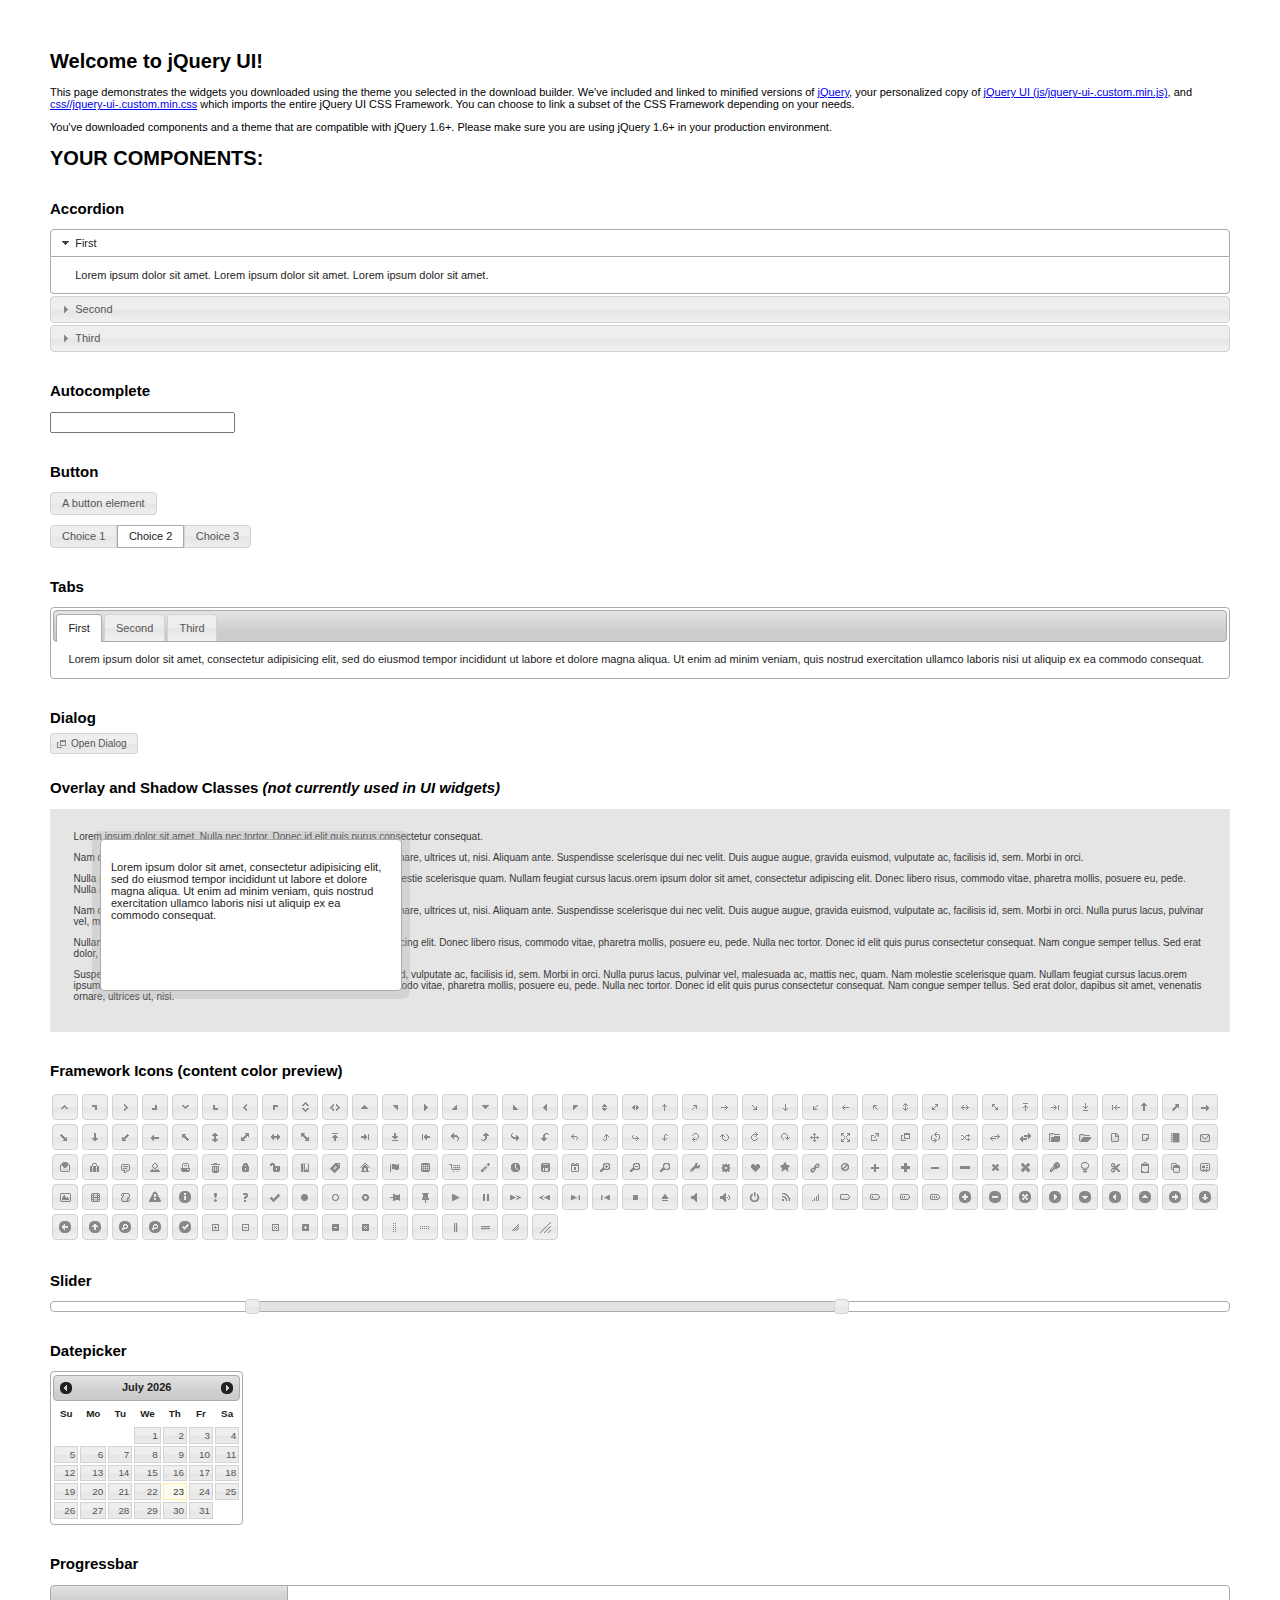
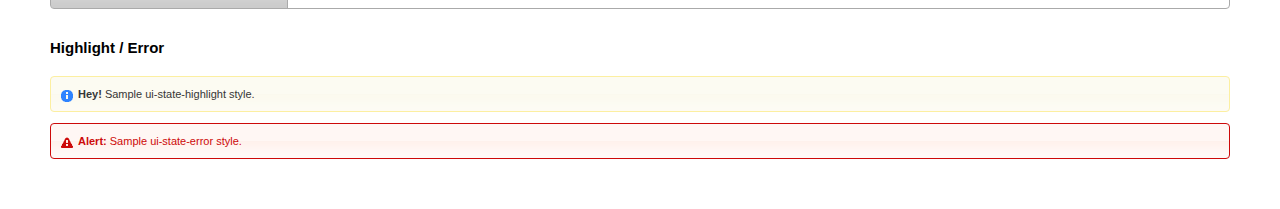
<file: js/index.html>
<!doctype html>
<html lang="us">
<head>
	<meta charset="utf-8">
	<title>jQuery UI Example Page</title>
	<link href="css/smoothness/jquery-ui-1.10.4.custom.css" rel="stylesheet">
	<script src="js/jquery-1.10.2.js"></script>
	<script src="js/jquery-ui-1.10.4.custom.js"></script>
	<script>
	$(function() {
		
		$( "#accordion" ).accordion();
		

		
		var availableTags = [
			"ActionScript",
			"AppleScript",
			"Asp",
			"BASIC",
			"C",
			"C++",
			"Clojure",
			"COBOL",
			"ColdFusion",
			"Erlang",
			"Fortran",
			"Groovy",
			"Haskell",
			"Java",
			"JavaScript",
			"Lisp",
			"Perl",
			"PHP",
			"Python",
			"Ruby",
			"Scala",
			"Scheme"
		];
		$( "#autocomplete" ).autocomplete({
			source: availableTags
		});
		

		
		$( "#button" ).button();
		$( "#radioset" ).buttonset();
		

		
		$( "#tabs" ).tabs();
		

		
		$( "#dialog" ).dialog({
			autoOpen: false,
			width: 400,
			buttons: [
				{
					text: "Ok",
					click: function() {
						$( this ).dialog( "close" );
					}
				},
				{
					text: "Cancel",
					click: function() {
						$( this ).dialog( "close" );
					}
				}
			]
		});

		// Link to open the dialog
		$( "#dialog-link" ).click(function( event ) {
			$( "#dialog" ).dialog( "open" );
			event.preventDefault();
		});
		

		
		$( "#datepicker" ).datepicker({
			inline: true
		});
		

		
		$( "#slider" ).slider({
			range: true,
			values: [ 17, 67 ]
		});
		

		
		$( "#progressbar" ).progressbar({
			value: 20
		});
		

		// Hover states on the static widgets
		$( "#dialog-link, #icons li" ).hover(
			function() {
				$( this ).addClass( "ui-state-hover" );
			},
			function() {
				$( this ).removeClass( "ui-state-hover" );
			}
		);
	});
	</script>
	<style>
	body{
		font: 62.5% "Trebuchet MS", sans-serif;
		margin: 50px;
	}
	.demoHeaders {
		margin-top: 2em;
	}
	#dialog-link {
		padding: .4em 1em .4em 20px;
		text-decoration: none;
		position: relative;
	}
	#dialog-link span.ui-icon {
		margin: 0 5px 0 0;
		position: absolute;
		left: .2em;
		top: 50%;
		margin-top: -8px;
	}
	#icons {
		margin: 0;
		padding: 0;
	}
	#icons li {
		margin: 2px;
		position: relative;
		padding: 4px 0;
		cursor: pointer;
		float: left;
		list-style: none;
	}
	#icons span.ui-icon {
		float: left;
		margin: 0 4px;
	}
	.fakewindowcontain .ui-widget-overlay {
		position: absolute;
	}
	</style>
</head>
<body>

<h1>Welcome to jQuery UI!</h1>

<div class="ui-widget">
	<p>This page demonstrates the widgets you downloaded using the theme you selected in the download builder. We've included and linked to minified versions of <a href="js/jquery-1.10.2.js">jQuery</a>, your personalized copy of <a href="js/jquery-ui-.custom.min.js">jQuery UI (js/jquery-ui-.custom.min.js)</a>, and <a href="css//jquery-ui-.custom.min.css">css//jquery-ui-.custom.min.css</a> which imports the entire jQuery UI CSS Framework. You can choose to link a subset of the CSS Framework depending on your needs. </p>
	<p>You've downloaded components and a theme that are compatible with jQuery 1.6+. Please make sure you are using jQuery 1.6+ in your production environment.</p>
</div>

<h1>YOUR COMPONENTS:</h1>


<!-- Accordion -->
<h2 class="demoHeaders">Accordion</h2>
<div id="accordion">
	<h3>First</h3>
	<div>Lorem ipsum dolor sit amet. Lorem ipsum dolor sit amet. Lorem ipsum dolor sit amet.</div>
	<h3>Second</h3>
	<div>Phasellus mattis tincidunt nibh.</div>
	<h3>Third</h3>
	<div>Nam dui erat, auctor a, dignissim quis.</div>
</div>



<!-- Autocomplete -->
<h2 class="demoHeaders">Autocomplete</h2>
<div>
	<input id="autocomplete" title="type &quot;a&quot;">
</div>



<!-- Button -->
<h2 class="demoHeaders">Button</h2>
<button id="button">A button element</button>
<form style="margin-top: 1em;">
	<div id="radioset">
		<input type="radio" id="radio1" name="radio"><label for="radio1">Choice 1</label>
		<input type="radio" id="radio2" name="radio" checked="checked"><label for="radio2">Choice 2</label>
		<input type="radio" id="radio3" name="radio"><label for="radio3">Choice 3</label>
	</div>
</form>



<!-- Tabs -->
<h2 class="demoHeaders">Tabs</h2>
<div id="tabs">
	<ul>
		<li><a href="#tabs-1">First</a></li>
		<li><a href="#tabs-2">Second</a></li>
		<li><a href="#tabs-3">Third</a></li>
	</ul>
	<div id="tabs-1">Lorem ipsum dolor sit amet, consectetur adipisicing elit, sed do eiusmod tempor incididunt ut labore et dolore magna aliqua. Ut enim ad minim veniam, quis nostrud exercitation ullamco laboris nisi ut aliquip ex ea commodo consequat.</div>
	<div id="tabs-2">Phasellus mattis tincidunt nibh. Cras orci urna, blandit id, pretium vel, aliquet ornare, felis. Maecenas scelerisque sem non nisl. Fusce sed lorem in enim dictum bibendum.</div>
	<div id="tabs-3">Nam dui erat, auctor a, dignissim quis, sollicitudin eu, felis. Pellentesque nisi urna, interdum eget, sagittis et, consequat vestibulum, lacus. Mauris porttitor ullamcorper augue.</div>
</div>



<!-- Dialog NOTE: Dialog is not generated by UI in this demo so it can be visually styled in themeroller-->
<h2 class="demoHeaders">Dialog</h2>
<p><a href="#" id="dialog-link" class="ui-state-default ui-corner-all"><span class="ui-icon ui-icon-newwin"></span>Open Dialog</a></p>

<h2 class="demoHeaders">Overlay and Shadow Classes <em>(not currently used in UI widgets)</em></h2>
<div style="position: relative; width: 96%; height: 200px; padding:1% 2%; overflow:hidden;" class="fakewindowcontain">
	<p>Lorem ipsum dolor sit amet,  Nulla nec tortor. Donec id elit quis purus consectetur consequat. </p><p>Nam congue semper tellus. Sed erat dolor, dapibus sit amet, venenatis ornare, ultrices ut, nisi. Aliquam ante. Suspendisse scelerisque dui nec velit. Duis augue augue, gravida euismod, vulputate ac, facilisis id, sem. Morbi in orci. </p><p>Nulla purus lacus, pulvinar vel, malesuada ac, mattis nec, quam. Nam molestie scelerisque quam. Nullam feugiat cursus lacus.orem ipsum dolor sit amet, consectetur adipiscing elit. Donec libero risus, commodo vitae, pharetra mollis, posuere eu, pede. Nulla nec tortor. Donec id elit quis purus consectetur consequat. </p><p>Nam congue semper tellus. Sed erat dolor, dapibus sit amet, venenatis ornare, ultrices ut, nisi. Aliquam ante. Suspendisse scelerisque dui nec velit. Duis augue augue, gravida euismod, vulputate ac, facilisis id, sem. Morbi in orci. Nulla purus lacus, pulvinar vel, malesuada ac, mattis nec, quam. Nam molestie scelerisque quam. </p><p>Nullam feugiat cursus lacus.orem ipsum dolor sit amet, consectetur adipiscing elit. Donec libero risus, commodo vitae, pharetra mollis, posuere eu, pede. Nulla nec tortor. Donec id elit quis purus consectetur consequat. Nam congue semper tellus. Sed erat dolor, dapibus sit amet, venenatis ornare, ultrices ut, nisi. Aliquam ante. </p><p>Suspendisse scelerisque dui nec velit. Duis augue augue, gravida euismod, vulputate ac, facilisis id, sem. Morbi in orci. Nulla purus lacus, pulvinar vel, malesuada ac, mattis nec, quam. Nam molestie scelerisque quam. Nullam feugiat cursus lacus.orem ipsum dolor sit amet, consectetur adipiscing elit. Donec libero risus, commodo vitae, pharetra mollis, posuere eu, pede. Nulla nec tortor. Donec id elit quis purus consectetur consequat. Nam congue semper tellus. Sed erat dolor, dapibus sit amet, venenatis ornare, ultrices ut, nisi. </p>

	<!-- ui-dialog -->
	<div class="ui-overlay"><div class="ui-widget-overlay"></div><div class="ui-widget-shadow ui-corner-all" style="width: 302px; height: 152px; position: absolute; left: 50px; top: 30px;"></div></div>
	<div style="position: absolute; width: 280px; height: 130px;left: 50px; top: 30px; padding: 10px;" class="ui-widget ui-widget-content ui-corner-all">
		<div class="ui-dialog-content ui-widget-content" style="background: none; border: 0;">
			<p>Lorem ipsum dolor sit amet, consectetur adipisicing elit, sed do eiusmod tempor incididunt ut labore et dolore magna aliqua. Ut enim ad minim veniam, quis nostrud exercitation ullamco laboris nisi ut aliquip ex ea commodo consequat.</p>
		</div>
	</div>

</div>

<!-- ui-dialog -->
<div id="dialog" title="Dialog Title">
	<p>Lorem ipsum dolor sit amet, consectetur adipisicing elit, sed do eiusmod tempor incididunt ut labore et dolore magna aliqua. Ut enim ad minim veniam, quis nostrud exercitation ullamco laboris nisi ut aliquip ex ea commodo consequat.</p>
</div>



<h2 class="demoHeaders">Framework Icons (content color preview)</h2>
<ul id="icons" class="ui-widget ui-helper-clearfix">
	<li class="ui-state-default ui-corner-all" title=".ui-icon-carat-1-n"><span class="ui-icon ui-icon-carat-1-n"></span></li>
	<li class="ui-state-default ui-corner-all" title=".ui-icon-carat-1-ne"><span class="ui-icon ui-icon-carat-1-ne"></span></li>
	<li class="ui-state-default ui-corner-all" title=".ui-icon-carat-1-e"><span class="ui-icon ui-icon-carat-1-e"></span></li>
	<li class="ui-state-default ui-corner-all" title=".ui-icon-carat-1-se"><span class="ui-icon ui-icon-carat-1-se"></span></li>
	<li class="ui-state-default ui-corner-all" title=".ui-icon-carat-1-s"><span class="ui-icon ui-icon-carat-1-s"></span></li>
	<li class="ui-state-default ui-corner-all" title=".ui-icon-carat-1-sw"><span class="ui-icon ui-icon-carat-1-sw"></span></li>
	<li class="ui-state-default ui-corner-all" title=".ui-icon-carat-1-w"><span class="ui-icon ui-icon-carat-1-w"></span></li>
	<li class="ui-state-default ui-corner-all" title=".ui-icon-carat-1-nw"><span class="ui-icon ui-icon-carat-1-nw"></span></li>
	<li class="ui-state-default ui-corner-all" title=".ui-icon-carat-2-n-s"><span class="ui-icon ui-icon-carat-2-n-s"></span></li>
	<li class="ui-state-default ui-corner-all" title=".ui-icon-carat-2-e-w"><span class="ui-icon ui-icon-carat-2-e-w"></span></li>
	<li class="ui-state-default ui-corner-all" title=".ui-icon-triangle-1-n"><span class="ui-icon ui-icon-triangle-1-n"></span></li>
	<li class="ui-state-default ui-corner-all" title=".ui-icon-triangle-1-ne"><span class="ui-icon ui-icon-triangle-1-ne"></span></li>
	<li class="ui-state-default ui-corner-all" title=".ui-icon-triangle-1-e"><span class="ui-icon ui-icon-triangle-1-e"></span></li>
	<li class="ui-state-default ui-corner-all" title=".ui-icon-triangle-1-se"><span class="ui-icon ui-icon-triangle-1-se"></span></li>
	<li class="ui-state-default ui-corner-all" title=".ui-icon-triangle-1-s"><span class="ui-icon ui-icon-triangle-1-s"></span></li>
	<li class="ui-state-default ui-corner-all" title=".ui-icon-triangle-1-sw"><span class="ui-icon ui-icon-triangle-1-sw"></span></li>
	<li class="ui-state-default ui-corner-all" title=".ui-icon-triangle-1-w"><span class="ui-icon ui-icon-triangle-1-w"></span></li>
	<li class="ui-state-default ui-corner-all" title=".ui-icon-triangle-1-nw"><span class="ui-icon ui-icon-triangle-1-nw"></span></li>
	<li class="ui-state-default ui-corner-all" title=".ui-icon-triangle-2-n-s"><span class="ui-icon ui-icon-triangle-2-n-s"></span></li>
	<li class="ui-state-default ui-corner-all" title=".ui-icon-triangle-2-e-w"><span class="ui-icon ui-icon-triangle-2-e-w"></span></li>
	<li class="ui-state-default ui-corner-all" title=".ui-icon-arrow-1-n"><span class="ui-icon ui-icon-arrow-1-n"></span></li>
	<li class="ui-state-default ui-corner-all" title=".ui-icon-arrow-1-ne"><span class="ui-icon ui-icon-arrow-1-ne"></span></li>
	<li class="ui-state-default ui-corner-all" title=".ui-icon-arrow-1-e"><span class="ui-icon ui-icon-arrow-1-e"></span></li>
	<li class="ui-state-default ui-corner-all" title=".ui-icon-arrow-1-se"><span class="ui-icon ui-icon-arrow-1-se"></span></li>
	<li class="ui-state-default ui-corner-all" title=".ui-icon-arrow-1-s"><span class="ui-icon ui-icon-arrow-1-s"></span></li>
	<li class="ui-state-default ui-corner-all" title=".ui-icon-arrow-1-sw"><span class="ui-icon ui-icon-arrow-1-sw"></span></li>
	<li class="ui-state-default ui-corner-all" title=".ui-icon-arrow-1-w"><span class="ui-icon ui-icon-arrow-1-w"></span></li>
	<li class="ui-state-default ui-corner-all" title=".ui-icon-arrow-1-nw"><span class="ui-icon ui-icon-arrow-1-nw"></span></li>
	<li class="ui-state-default ui-corner-all" title=".ui-icon-arrow-2-n-s"><span class="ui-icon ui-icon-arrow-2-n-s"></span></li>
	<li class="ui-state-default ui-corner-all" title=".ui-icon-arrow-2-ne-sw"><span class="ui-icon ui-icon-arrow-2-ne-sw"></span></li>
	<li class="ui-state-default ui-corner-all" title=".ui-icon-arrow-2-e-w"><span class="ui-icon ui-icon-arrow-2-e-w"></span></li>
	<li class="ui-state-default ui-corner-all" title=".ui-icon-arrow-2-se-nw"><span class="ui-icon ui-icon-arrow-2-se-nw"></span></li>
	<li class="ui-state-default ui-corner-all" title=".ui-icon-arrowstop-1-n"><span class="ui-icon ui-icon-arrowstop-1-n"></span></li>
	<li class="ui-state-default ui-corner-all" title=".ui-icon-arrowstop-1-e"><span class="ui-icon ui-icon-arrowstop-1-e"></span></li>
	<li class="ui-state-default ui-corner-all" title=".ui-icon-arrowstop-1-s"><span class="ui-icon ui-icon-arrowstop-1-s"></span></li>
	<li class="ui-state-default ui-corner-all" title=".ui-icon-arrowstop-1-w"><span class="ui-icon ui-icon-arrowstop-1-w"></span></li>
	<li class="ui-state-default ui-corner-all" title=".ui-icon-arrowthick-1-n"><span class="ui-icon ui-icon-arrowthick-1-n"></span></li>
	<li class="ui-state-default ui-corner-all" title=".ui-icon-arrowthick-1-ne"><span class="ui-icon ui-icon-arrowthick-1-ne"></span></li>
	<li class="ui-state-default ui-corner-all" title=".ui-icon-arrowthick-1-e"><span class="ui-icon ui-icon-arrowthick-1-e"></span></li>
	<li class="ui-state-default ui-corner-all" title=".ui-icon-arrowthick-1-se"><span class="ui-icon ui-icon-arrowthick-1-se"></span></li>
	<li class="ui-state-default ui-corner-all" title=".ui-icon-arrowthick-1-s"><span class="ui-icon ui-icon-arrowthick-1-s"></span></li>
	<li class="ui-state-default ui-corner-all" title=".ui-icon-arrowthick-1-sw"><span class="ui-icon ui-icon-arrowthick-1-sw"></span></li>
	<li class="ui-state-default ui-corner-all" title=".ui-icon-arrowthick-1-w"><span class="ui-icon ui-icon-arrowthick-1-w"></span></li>
	<li class="ui-state-default ui-corner-all" title=".ui-icon-arrowthick-1-nw"><span class="ui-icon ui-icon-arrowthick-1-nw"></span></li>
	<li class="ui-state-default ui-corner-all" title=".ui-icon-arrowthick-2-n-s"><span class="ui-icon ui-icon-arrowthick-2-n-s"></span></li>
	<li class="ui-state-default ui-corner-all" title=".ui-icon-arrowthick-2-ne-sw"><span class="ui-icon ui-icon-arrowthick-2-ne-sw"></span></li>
	<li class="ui-state-default ui-corner-all" title=".ui-icon-arrowthick-2-e-w"><span class="ui-icon ui-icon-arrowthick-2-e-w"></span></li>
	<li class="ui-state-default ui-corner-all" title=".ui-icon-arrowthick-2-se-nw"><span class="ui-icon ui-icon-arrowthick-2-se-nw"></span></li>
	<li class="ui-state-default ui-corner-all" title=".ui-icon-arrowthickstop-1-n"><span class="ui-icon ui-icon-arrowthickstop-1-n"></span></li>
	<li class="ui-state-default ui-corner-all" title=".ui-icon-arrowthickstop-1-e"><span class="ui-icon ui-icon-arrowthickstop-1-e"></span></li>
	<li class="ui-state-default ui-corner-all" title=".ui-icon-arrowthickstop-1-s"><span class="ui-icon ui-icon-arrowthickstop-1-s"></span></li>
	<li class="ui-state-default ui-corner-all" title=".ui-icon-arrowthickstop-1-w"><span class="ui-icon ui-icon-arrowthickstop-1-w"></span></li>
	<li class="ui-state-default ui-corner-all" title=".ui-icon-arrowreturnthick-1-w"><span class="ui-icon ui-icon-arrowreturnthick-1-w"></span></li>
	<li class="ui-state-default ui-corner-all" title=".ui-icon-arrowreturnthick-1-n"><span class="ui-icon ui-icon-arrowreturnthick-1-n"></span></li>
	<li class="ui-state-default ui-corner-all" title=".ui-icon-arrowreturnthick-1-e"><span class="ui-icon ui-icon-arrowreturnthick-1-e"></span></li>
	<li class="ui-state-default ui-corner-all" title=".ui-icon-arrowreturnthick-1-s"><span class="ui-icon ui-icon-arrowreturnthick-1-s"></span></li>
	<li class="ui-state-default ui-corner-all" title=".ui-icon-arrowreturn-1-w"><span class="ui-icon ui-icon-arrowreturn-1-w"></span></li>
	<li class="ui-state-default ui-corner-all" title=".ui-icon-arrowreturn-1-n"><span class="ui-icon ui-icon-arrowreturn-1-n"></span></li>
	<li class="ui-state-default ui-corner-all" title=".ui-icon-arrowreturn-1-e"><span class="ui-icon ui-icon-arrowreturn-1-e"></span></li>
	<li class="ui-state-default ui-corner-all" title=".ui-icon-arrowreturn-1-s"><span class="ui-icon ui-icon-arrowreturn-1-s"></span></li>
	<li class="ui-state-default ui-corner-all" title=".ui-icon-arrowrefresh-1-w"><span class="ui-icon ui-icon-arrowrefresh-1-w"></span></li>
	<li class="ui-state-default ui-corner-all" title=".ui-icon-arrowrefresh-1-n"><span class="ui-icon ui-icon-arrowrefresh-1-n"></span></li>
	<li class="ui-state-default ui-corner-all" title=".ui-icon-arrowrefresh-1-e"><span class="ui-icon ui-icon-arrowrefresh-1-e"></span></li>
	<li class="ui-state-default ui-corner-all" title=".ui-icon-arrowrefresh-1-s"><span class="ui-icon ui-icon-arrowrefresh-1-s"></span></li>
	<li class="ui-state-default ui-corner-all" title=".ui-icon-arrow-4"><span class="ui-icon ui-icon-arrow-4"></span></li>
	<li class="ui-state-default ui-corner-all" title=".ui-icon-arrow-4-diag"><span class="ui-icon ui-icon-arrow-4-diag"></span></li>
	<li class="ui-state-default ui-corner-all" title=".ui-icon-extlink"><span class="ui-icon ui-icon-extlink"></span></li>
	<li class="ui-state-default ui-corner-all" title=".ui-icon-newwin"><span class="ui-icon ui-icon-newwin"></span></li>
	<li class="ui-state-default ui-corner-all" title=".ui-icon-refresh"><span class="ui-icon ui-icon-refresh"></span></li>
	<li class="ui-state-default ui-corner-all" title=".ui-icon-shuffle"><span class="ui-icon ui-icon-shuffle"></span></li>
	<li class="ui-state-default ui-corner-all" title=".ui-icon-transfer-e-w"><span class="ui-icon ui-icon-transfer-e-w"></span></li>
	<li class="ui-state-default ui-corner-all" title=".ui-icon-transferthick-e-w"><span class="ui-icon ui-icon-transferthick-e-w"></span></li>
	<li class="ui-state-default ui-corner-all" title=".ui-icon-folder-collapsed"><span class="ui-icon ui-icon-folder-collapsed"></span></li>
	<li class="ui-state-default ui-corner-all" title=".ui-icon-folder-open"><span class="ui-icon ui-icon-folder-open"></span></li>
	<li class="ui-state-default ui-corner-all" title=".ui-icon-document"><span class="ui-icon ui-icon-document"></span></li>
	<li class="ui-state-default ui-corner-all" title=".ui-icon-document-b"><span class="ui-icon ui-icon-document-b"></span></li>
	<li class="ui-state-default ui-corner-all" title=".ui-icon-note"><span class="ui-icon ui-icon-note"></span></li>
	<li class="ui-state-default ui-corner-all" title=".ui-icon-mail-closed"><span class="ui-icon ui-icon-mail-closed"></span></li>
	<li class="ui-state-default ui-corner-all" title=".ui-icon-mail-open"><span class="ui-icon ui-icon-mail-open"></span></li>
	<li class="ui-state-default ui-corner-all" title=".ui-icon-suitcase"><span class="ui-icon ui-icon-suitcase"></span></li>
	<li class="ui-state-default ui-corner-all" title=".ui-icon-comment"><span class="ui-icon ui-icon-comment"></span></li>
	<li class="ui-state-default ui-corner-all" title=".ui-icon-person"><span class="ui-icon ui-icon-person"></span></li>
	<li class="ui-state-default ui-corner-all" title=".ui-icon-print"><span class="ui-icon ui-icon-print"></span></li>
	<li class="ui-state-default ui-corner-all" title=".ui-icon-trash"><span class="ui-icon ui-icon-trash"></span></li>
	<li class="ui-state-default ui-corner-all" title=".ui-icon-locked"><span class="ui-icon ui-icon-locked"></span></li>
	<li class="ui-state-default ui-corner-all" title=".ui-icon-unlocked"><span class="ui-icon ui-icon-unlocked"></span></li>
	<li class="ui-state-default ui-corner-all" title=".ui-icon-bookmark"><span class="ui-icon ui-icon-bookmark"></span></li>
	<li class="ui-state-default ui-corner-all" title=".ui-icon-tag"><span class="ui-icon ui-icon-tag"></span></li>
	<li class="ui-state-default ui-corner-all" title=".ui-icon-home"><span class="ui-icon ui-icon-home"></span></li>
	<li class="ui-state-default ui-corner-all" title=".ui-icon-flag"><span class="ui-icon ui-icon-flag"></span></li>
	<li class="ui-state-default ui-corner-all" title=".ui-icon-calculator"><span class="ui-icon ui-icon-calculator"></span></li>
	<li class="ui-state-default ui-corner-all" title=".ui-icon-cart"><span class="ui-icon ui-icon-cart"></span></li>
	<li class="ui-state-default ui-corner-all" title=".ui-icon-pencil"><span class="ui-icon ui-icon-pencil"></span></li>
	<li class="ui-state-default ui-corner-all" title=".ui-icon-clock"><span class="ui-icon ui-icon-clock"></span></li>
	<li class="ui-state-default ui-corner-all" title=".ui-icon-disk"><span class="ui-icon ui-icon-disk"></span></li>
	<li class="ui-state-default ui-corner-all" title=".ui-icon-calendar"><span class="ui-icon ui-icon-calendar"></span></li>
	<li class="ui-state-default ui-corner-all" title=".ui-icon-zoomin"><span class="ui-icon ui-icon-zoomin"></span></li>
	<li class="ui-state-default ui-corner-all" title=".ui-icon-zoomout"><span class="ui-icon ui-icon-zoomout"></span></li>
	<li class="ui-state-default ui-corner-all" title=".ui-icon-search"><span class="ui-icon ui-icon-search"></span></li>
	<li class="ui-state-default ui-corner-all" title=".ui-icon-wrench"><span class="ui-icon ui-icon-wrench"></span></li>
	<li class="ui-state-default ui-corner-all" title=".ui-icon-gear"><span class="ui-icon ui-icon-gear"></span></li>
	<li class="ui-state-default ui-corner-all" title=".ui-icon-heart"><span class="ui-icon ui-icon-heart"></span></li>
	<li class="ui-state-default ui-corner-all" title=".ui-icon-star"><span class="ui-icon ui-icon-star"></span></li>
	<li class="ui-state-default ui-corner-all" title=".ui-icon-link"><span class="ui-icon ui-icon-link"></span></li>
	<li class="ui-state-default ui-corner-all" title=".ui-icon-cancel"><span class="ui-icon ui-icon-cancel"></span></li>
	<li class="ui-state-default ui-corner-all" title=".ui-icon-plus"><span class="ui-icon ui-icon-plus"></span></li>
	<li class="ui-state-default ui-corner-all" title=".ui-icon-plusthick"><span class="ui-icon ui-icon-plusthick"></span></li>
	<li class="ui-state-default ui-corner-all" title=".ui-icon-minus"><span class="ui-icon ui-icon-minus"></span></li>
	<li class="ui-state-default ui-corner-all" title=".ui-icon-minusthick"><span class="ui-icon ui-icon-minusthick"></span></li>
	<li class="ui-state-default ui-corner-all" title=".ui-icon-close"><span class="ui-icon ui-icon-close"></span></li>
	<li class="ui-state-default ui-corner-all" title=".ui-icon-closethick"><span class="ui-icon ui-icon-closethick"></span></li>
	<li class="ui-state-default ui-corner-all" title=".ui-icon-key"><span class="ui-icon ui-icon-key"></span></li>
	<li class="ui-state-default ui-corner-all" title=".ui-icon-lightbulb"><span class="ui-icon ui-icon-lightbulb"></span></li>
	<li class="ui-state-default ui-corner-all" title=".ui-icon-scissors"><span class="ui-icon ui-icon-scissors"></span></li>
	<li class="ui-state-default ui-corner-all" title=".ui-icon-clipboard"><span class="ui-icon ui-icon-clipboard"></span></li>
	<li class="ui-state-default ui-corner-all" title=".ui-icon-copy"><span class="ui-icon ui-icon-copy"></span></li>
	<li class="ui-state-default ui-corner-all" title=".ui-icon-contact"><span class="ui-icon ui-icon-contact"></span></li>
	<li class="ui-state-default ui-corner-all" title=".ui-icon-image"><span class="ui-icon ui-icon-image"></span></li>
	<li class="ui-state-default ui-corner-all" title=".ui-icon-video"><span class="ui-icon ui-icon-video"></span></li>
	<li class="ui-state-default ui-corner-all" title=".ui-icon-script"><span class="ui-icon ui-icon-script"></span></li>
	<li class="ui-state-default ui-corner-all" title=".ui-icon-alert"><span class="ui-icon ui-icon-alert"></span></li>
	<li class="ui-state-default ui-corner-all" title=".ui-icon-info"><span class="ui-icon ui-icon-info"></span></li>
	<li class="ui-state-default ui-corner-all" title=".ui-icon-notice"><span class="ui-icon ui-icon-notice"></span></li>
	<li class="ui-state-default ui-corner-all" title=".ui-icon-help"><span class="ui-icon ui-icon-help"></span></li>
	<li class="ui-state-default ui-corner-all" title=".ui-icon-check"><span class="ui-icon ui-icon-check"></span></li>
	<li class="ui-state-default ui-corner-all" title=".ui-icon-bullet"><span class="ui-icon ui-icon-bullet"></span></li>
	<li class="ui-state-default ui-corner-all" title=".ui-icon-radio-off"><span class="ui-icon ui-icon-radio-off"></span></li>
	<li class="ui-state-default ui-corner-all" title=".ui-icon-radio-on"><span class="ui-icon ui-icon-radio-on"></span></li>
	<li class="ui-state-default ui-corner-all" title=".ui-icon-pin-w"><span class="ui-icon ui-icon-pin-w"></span></li>
	<li class="ui-state-default ui-corner-all" title=".ui-icon-pin-s"><span class="ui-icon ui-icon-pin-s"></span></li>
	<li class="ui-state-default ui-corner-all" title=".ui-icon-play"><span class="ui-icon ui-icon-play"></span></li>
	<li class="ui-state-default ui-corner-all" title=".ui-icon-pause"><span class="ui-icon ui-icon-pause"></span></li>
	<li class="ui-state-default ui-corner-all" title=".ui-icon-seek-next"><span class="ui-icon ui-icon-seek-next"></span></li>
	<li class="ui-state-default ui-corner-all" title=".ui-icon-seek-prev"><span class="ui-icon ui-icon-seek-prev"></span></li>
	<li class="ui-state-default ui-corner-all" title=".ui-icon-seek-end"><span class="ui-icon ui-icon-seek-end"></span></li>
	<li class="ui-state-default ui-corner-all" title=".ui-icon-seek-first"><span class="ui-icon ui-icon-seek-first"></span></li>
	<li class="ui-state-default ui-corner-all" title=".ui-icon-stop"><span class="ui-icon ui-icon-stop"></span></li>
	<li class="ui-state-default ui-corner-all" title=".ui-icon-eject"><span class="ui-icon ui-icon-eject"></span></li>
	<li class="ui-state-default ui-corner-all" title=".ui-icon-volume-off"><span class="ui-icon ui-icon-volume-off"></span></li>
	<li class="ui-state-default ui-corner-all" title=".ui-icon-volume-on"><span class="ui-icon ui-icon-volume-on"></span></li>
	<li class="ui-state-default ui-corner-all" title=".ui-icon-power"><span class="ui-icon ui-icon-power"></span></li>
	<li class="ui-state-default ui-corner-all" title=".ui-icon-signal-diag"><span class="ui-icon ui-icon-signal-diag"></span></li>
	<li class="ui-state-default ui-corner-all" title=".ui-icon-signal"><span class="ui-icon ui-icon-signal"></span></li>
	<li class="ui-state-default ui-corner-all" title=".ui-icon-battery-0"><span class="ui-icon ui-icon-battery-0"></span></li>
	<li class="ui-state-default ui-corner-all" title=".ui-icon-battery-1"><span class="ui-icon ui-icon-battery-1"></span></li>
	<li class="ui-state-default ui-corner-all" title=".ui-icon-battery-2"><span class="ui-icon ui-icon-battery-2"></span></li>
	<li class="ui-state-default ui-corner-all" title=".ui-icon-battery-3"><span class="ui-icon ui-icon-battery-3"></span></li>
	<li class="ui-state-default ui-corner-all" title=".ui-icon-circle-plus"><span class="ui-icon ui-icon-circle-plus"></span></li>
	<li class="ui-state-default ui-corner-all" title=".ui-icon-circle-minus"><span class="ui-icon ui-icon-circle-minus"></span></li>
	<li class="ui-state-default ui-corner-all" title=".ui-icon-circle-close"><span class="ui-icon ui-icon-circle-close"></span></li>
	<li class="ui-state-default ui-corner-all" title=".ui-icon-circle-triangle-e"><span class="ui-icon ui-icon-circle-triangle-e"></span></li>
	<li class="ui-state-default ui-corner-all" title=".ui-icon-circle-triangle-s"><span class="ui-icon ui-icon-circle-triangle-s"></span></li>
	<li class="ui-state-default ui-corner-all" title=".ui-icon-circle-triangle-w"><span class="ui-icon ui-icon-circle-triangle-w"></span></li>
	<li class="ui-state-default ui-corner-all" title=".ui-icon-circle-triangle-n"><span class="ui-icon ui-icon-circle-triangle-n"></span></li>
	<li class="ui-state-default ui-corner-all" title=".ui-icon-circle-arrow-e"><span class="ui-icon ui-icon-circle-arrow-e"></span></li>
	<li class="ui-state-default ui-corner-all" title=".ui-icon-circle-arrow-s"><span class="ui-icon ui-icon-circle-arrow-s"></span></li>
	<li class="ui-state-default ui-corner-all" title=".ui-icon-circle-arrow-w"><span class="ui-icon ui-icon-circle-arrow-w"></span></li>
	<li class="ui-state-default ui-corner-all" title=".ui-icon-circle-arrow-n"><span class="ui-icon ui-icon-circle-arrow-n"></span></li>
	<li class="ui-state-default ui-corner-all" title=".ui-icon-circle-zoomin"><span class="ui-icon ui-icon-circle-zoomin"></span></li>
	<li class="ui-state-default ui-corner-all" title=".ui-icon-circle-zoomout"><span class="ui-icon ui-icon-circle-zoomout"></span></li>
	<li class="ui-state-default ui-corner-all" title=".ui-icon-circle-check"><span class="ui-icon ui-icon-circle-check"></span></li>
	<li class="ui-state-default ui-corner-all" title=".ui-icon-circlesmall-plus"><span class="ui-icon ui-icon-circlesmall-plus"></span></li>
	<li class="ui-state-default ui-corner-all" title=".ui-icon-circlesmall-minus"><span class="ui-icon ui-icon-circlesmall-minus"></span></li>
	<li class="ui-state-default ui-corner-all" title=".ui-icon-circlesmall-close"><span class="ui-icon ui-icon-circlesmall-close"></span></li>
	<li class="ui-state-default ui-corner-all" title=".ui-icon-squaresmall-plus"><span class="ui-icon ui-icon-squaresmall-plus"></span></li>
	<li class="ui-state-default ui-corner-all" title=".ui-icon-squaresmall-minus"><span class="ui-icon ui-icon-squaresmall-minus"></span></li>
	<li class="ui-state-default ui-corner-all" title=".ui-icon-squaresmall-close"><span class="ui-icon ui-icon-squaresmall-close"></span></li>
	<li class="ui-state-default ui-corner-all" title=".ui-icon-grip-dotted-vertical"><span class="ui-icon ui-icon-grip-dotted-vertical"></span></li>
	<li class="ui-state-default ui-corner-all" title=".ui-icon-grip-dotted-horizontal"><span class="ui-icon ui-icon-grip-dotted-horizontal"></span></li>
	<li class="ui-state-default ui-corner-all" title=".ui-icon-grip-solid-vertical"><span class="ui-icon ui-icon-grip-solid-vertical"></span></li>
	<li class="ui-state-default ui-corner-all" title=".ui-icon-grip-solid-horizontal"><span class="ui-icon ui-icon-grip-solid-horizontal"></span></li>
	<li class="ui-state-default ui-corner-all" title=".ui-icon-gripsmall-diagonal-se"><span class="ui-icon ui-icon-gripsmall-diagonal-se"></span></li>
	<li class="ui-state-default ui-corner-all" title=".ui-icon-grip-diagonal-se"><span class="ui-icon ui-icon-grip-diagonal-se"></span></li>
</ul>


<!-- Slider -->
<h2 class="demoHeaders">Slider</h2>
<div id="slider"></div>



<!-- Datepicker -->
<h2 class="demoHeaders">Datepicker</h2>
<div id="datepicker"></div>



<!-- Progressbar -->
<h2 class="demoHeaders">Progressbar</h2>
<div id="progressbar"></div>


<!-- Highlight / Error -->
<h2 class="demoHeaders">Highlight / Error</h2>
<div class="ui-widget">
	<div class="ui-state-highlight ui-corner-all" style="margin-top: 20px; padding: 0 .7em;">
		<p><span class="ui-icon ui-icon-info" style="float: left; margin-right: .3em;"></span>
		<strong>Hey!</strong> Sample ui-state-highlight style.</p>
	</div>
</div>
<br>
<div class="ui-widget">
	<div class="ui-state-error ui-corner-all" style="padding: 0 .7em;">
		<p><span class="ui-icon ui-icon-alert" style="float: left; margin-right: .3em;"></span>
		<strong>Alert:</strong> Sample ui-state-error style.</p>
	</div>
</div>

</body>
</html>
</file>
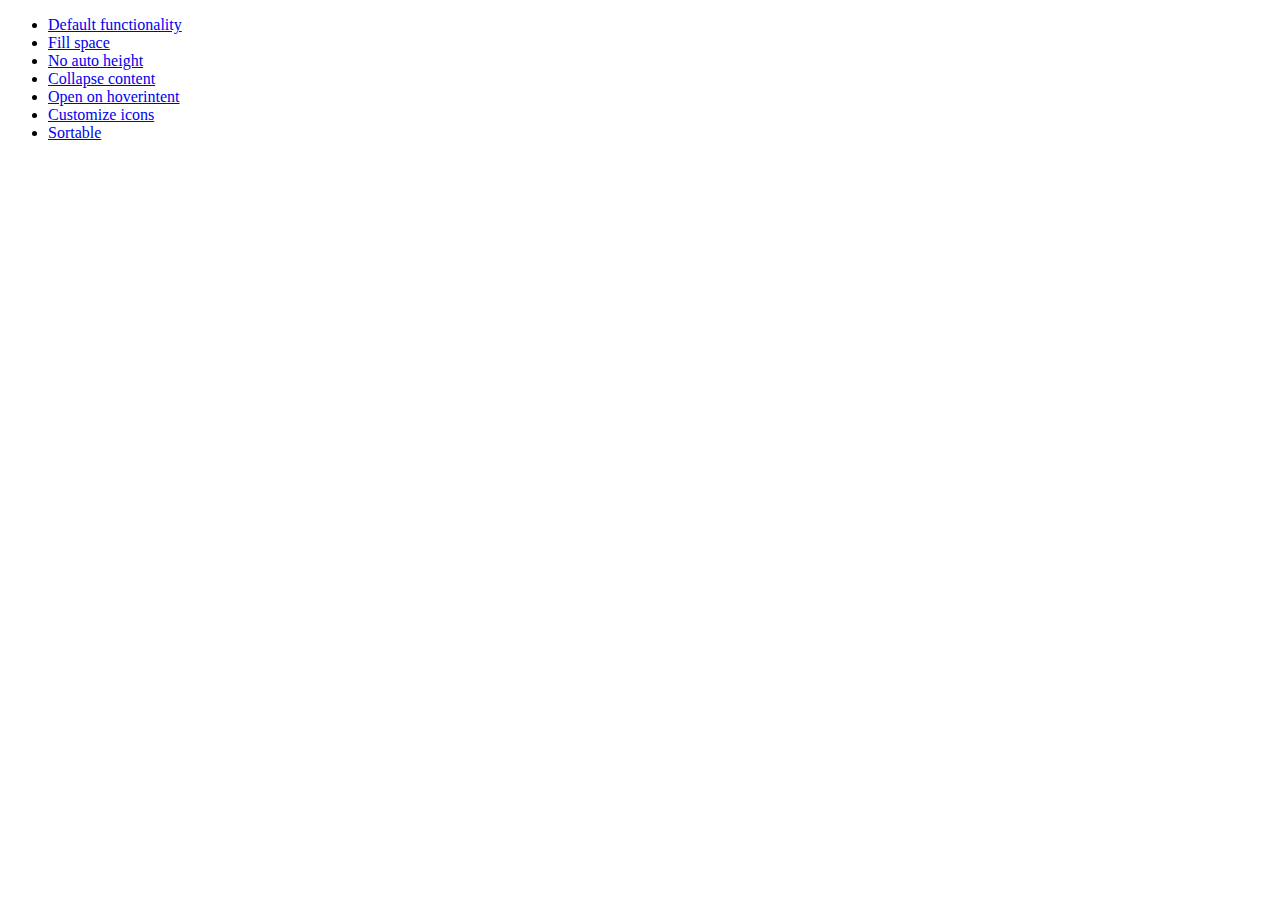
<file: js/development-bundle/demos/accordion/index.html>
<!doctype html>
<html lang="en">
<head>
	<meta charset="utf-8">
	<title>jQuery UI Accordion Demos</title>
</head>
<body>

<ul>
	<li><a href="default.html">Default functionality</a></li>
	<li><a href="fillspace.html">Fill space</a></li>
	<li><a href="no-auto-height.html">No auto height</a></li>
	<li><a href="collapsible.html">Collapse content</a></li>
	<li><a href="hoverintent.html">Open on hoverintent</a></li>
	<li><a href="custom-icons.html">Customize icons</a></li>
	<li><a href="sortable.html">Sortable</a></li>
</ul>

</body>
</html>
</file>
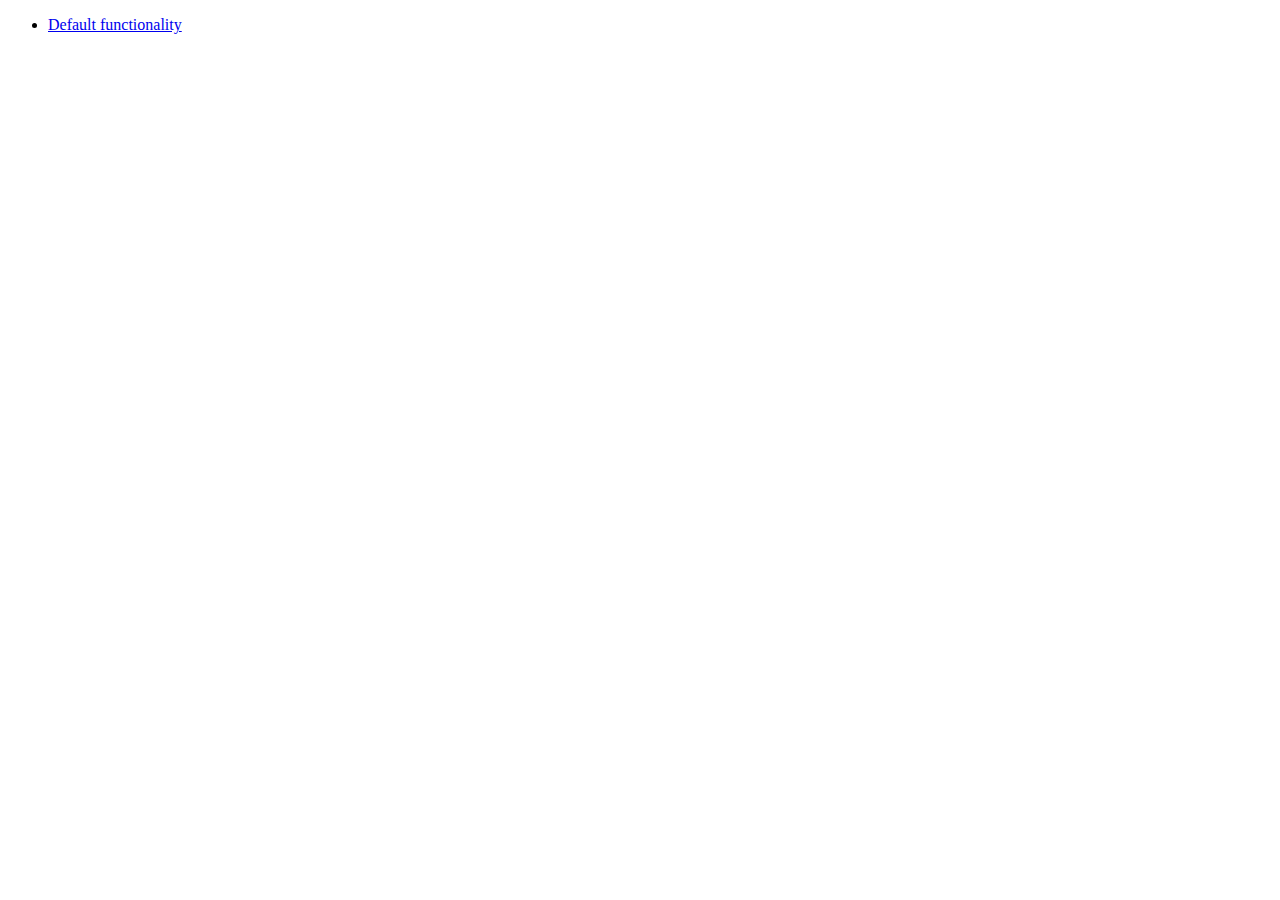
<file: js/development-bundle/demos/addClass/index.html>
<!doctype html>
<html lang="en">
<head>
	<meta charset="utf-8">
	<title>jQuery UI Effects Demos</title>
</head>
<body>

<ul>
	<li><a href="default.html">Default functionality</a></li>
</ul>

</body>
</html>
</file>
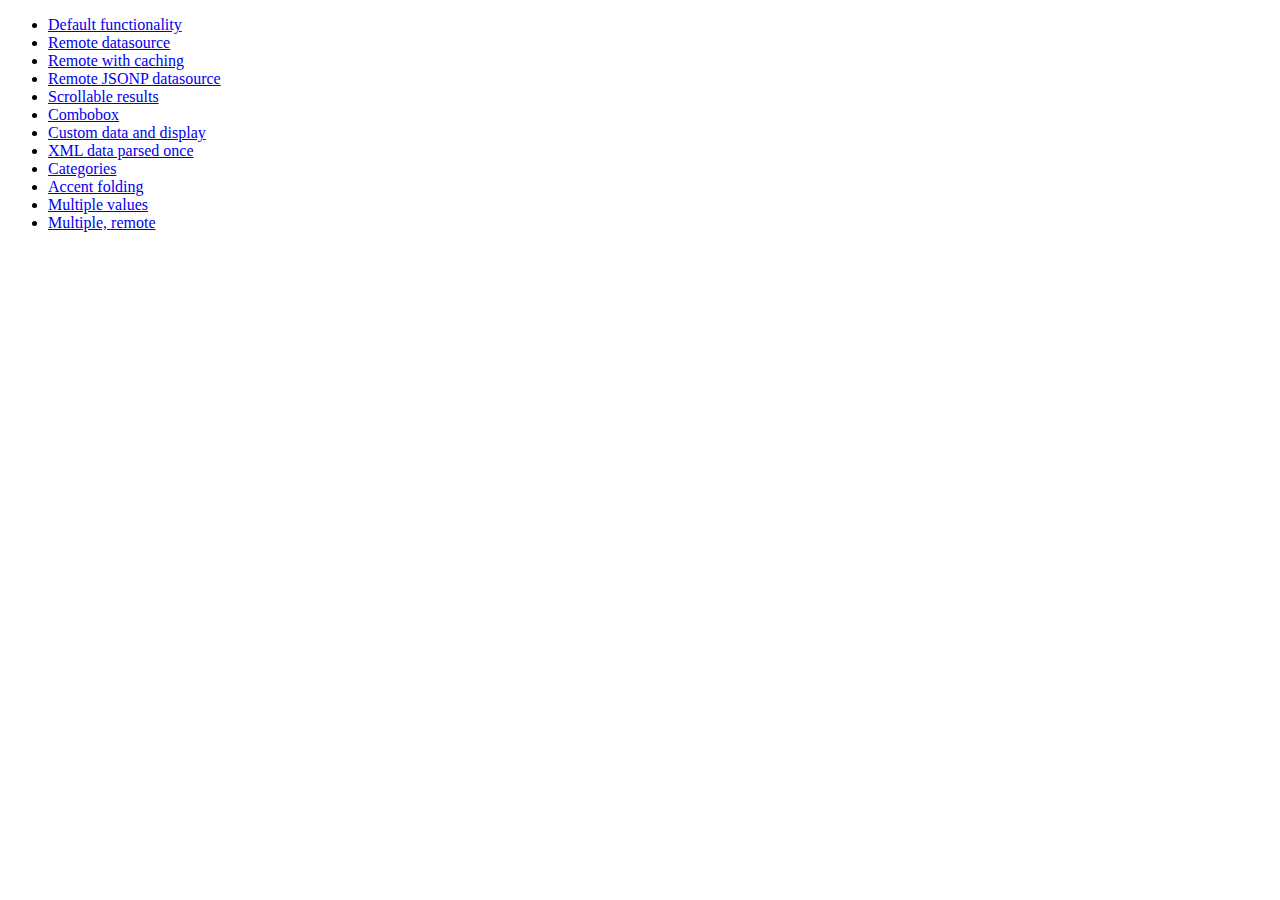
<file: js/development-bundle/demos/autocomplete/index.html>
<!doctype html>
<html lang="en">
<head>
	<meta charset="utf-8">
	<title>jQuery UI Autocomplete Demos</title>
</head>
<body>

<ul>
	<li><a href="default.html">Default functionality</a></li>
	<li><a href="remote.html">Remote datasource</a></li>
	<li><a href="remote-with-cache.html">Remote with caching</a></li>
	<li><a href="remote-jsonp.html">Remote JSONP datasource</a></li>
	<li><a href="maxheight.html">Scrollable results</a></li>
	<li><a href="combobox.html">Combobox</a></li>
	<li><a href="custom-data.html">Custom data and display</a></li>
	<li><a href="xml.html">XML data parsed once</a></li>
	<li><a href="categories.html">Categories</a></li>
	<li><a href="folding.html">Accent folding</a></li>
	<li><a href="multiple.html">Multiple values</a></li>
	<li><a href="multiple-remote.html">Multiple, remote</a></li>
</ul>

</body>
</html>
</file>
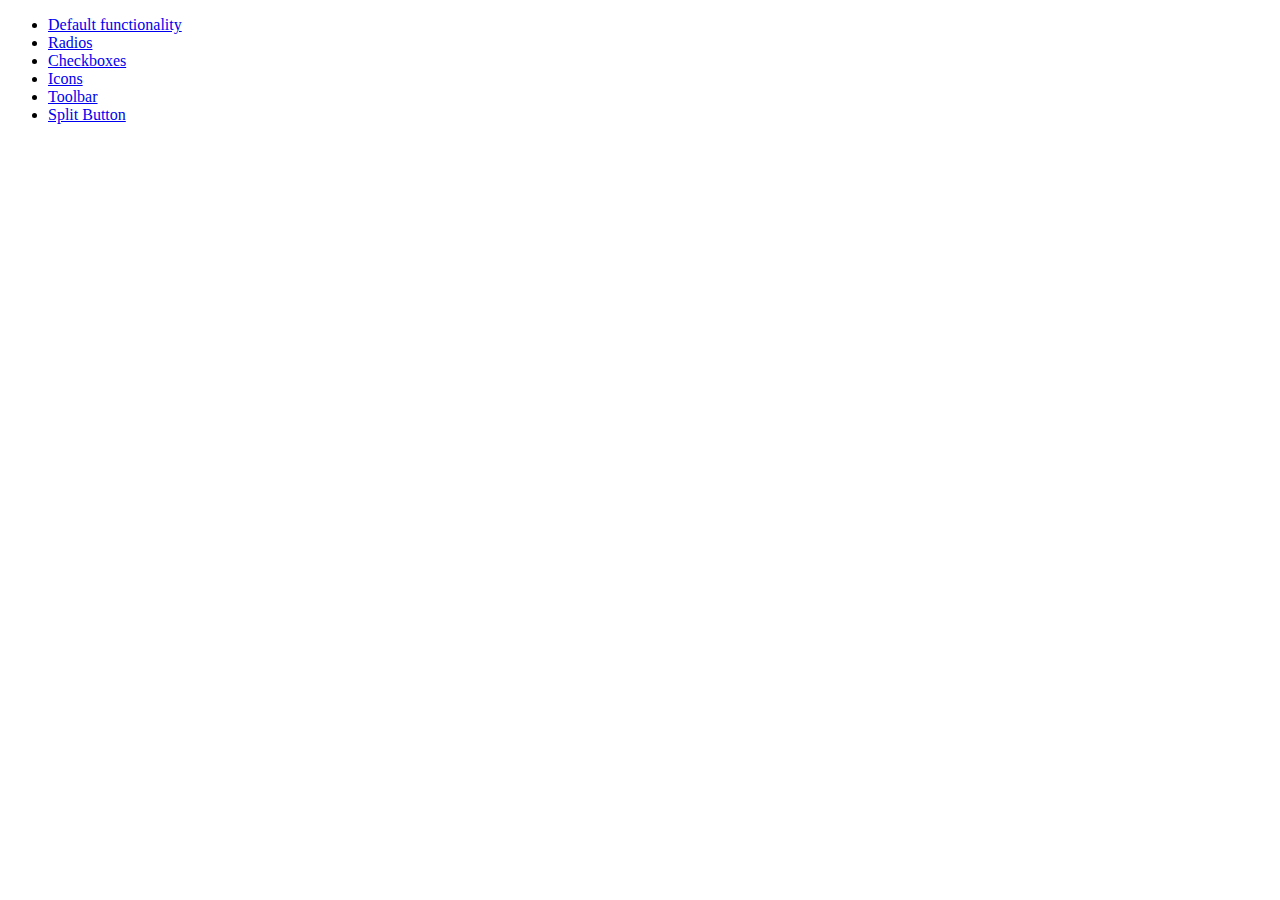
<file: js/development-bundle/demos/button/index.html>
<!doctype html>
<html lang="en">
<head>
	<meta charset="utf-8">
	<title>jQuery UI Button Demos</title>
</head>
<body>

<ul>
	<li><a href="default.html">Default functionality</a></li>
	<li><a href="radio.html">Radios</a></li>
	<li><a href="checkbox.html">Checkboxes</a></li>
	<li><a href="icons.html">Icons</a></li>
	<li><a href="toolbar.html">Toolbar</a></li>
	<li><a href="splitbutton.html">Split Button</a></li>
</ul>

</body>
</html>
</file>
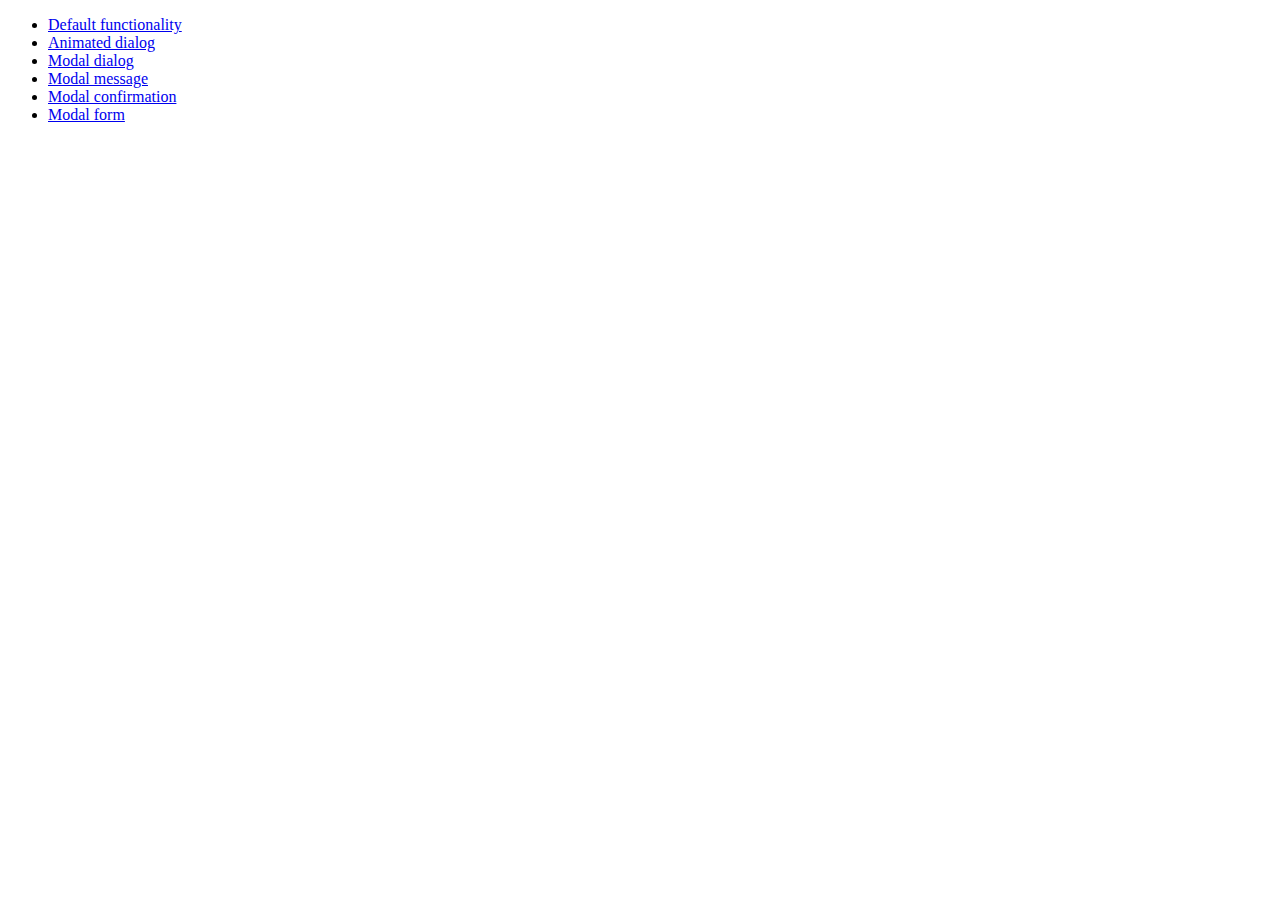
<file: js/development-bundle/demos/dialog/index.html>
<!doctype html>
<html lang="en">
<head>
	<meta charset="utf-8">
	<title>jQuery UI Dialog Demos</title>
</head>
<body>

<ul>
	<li><a href="default.html">Default functionality</a></li>
	<li><a href="animated.html">Animated dialog</a></li>
	<li><a href="modal.html">Modal dialog</a></li>
	<li><a href="modal-message.html">Modal message</a></li>
	<li><a href="modal-confirmation.html">Modal confirmation</a></li>
	<li><a href="modal-form.html">Modal form</a></li>
</ul>

</body>
</html>
</file>
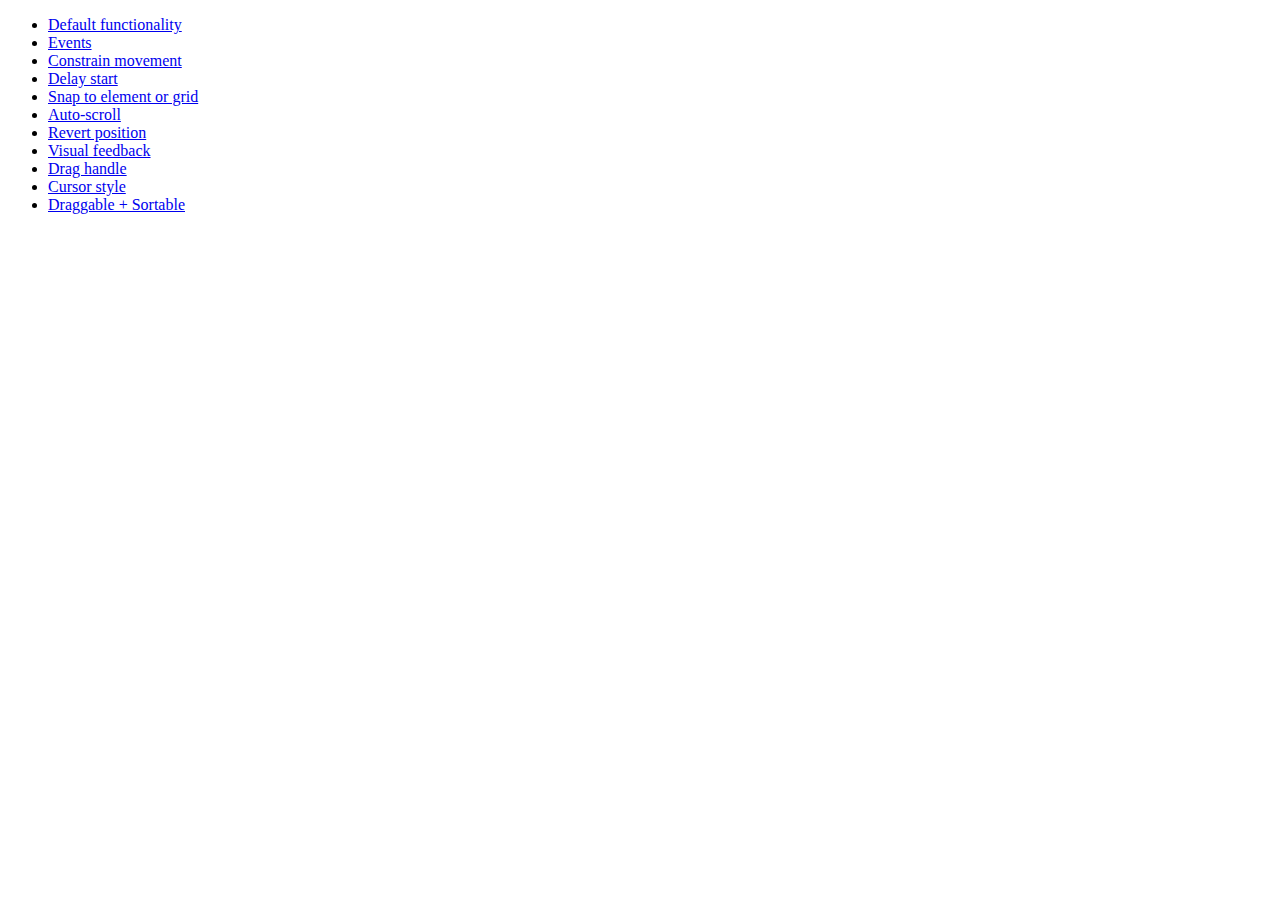
<file: js/development-bundle/demos/draggable/index.html>
<!doctype html>
<html lang="en">
<head>
	<meta charset="utf-8">
	<title>jQuery UI Draggable Demos</title>
</head>
<body>

<ul>
	<li><a href="default.html">Default functionality</a></li>
	<li><a href="events.html">Events</a></li>
	<li><a href="constrain-movement.html">Constrain movement</a></li>
	<li><a href="delay-start.html">Delay start</a></li>
	<li><a href="snap-to.html">Snap to element or grid</a></li>
	<li><a href="scroll.html">Auto-scroll</a></li>
	<li><a href="revert.html">Revert position</a></li>
	<li><a href="visual-feedback.html">Visual feedback</a></li>
	<li><a href="handle.html">Drag handle</a></li>
	<li><a href="cursor-style.html">Cursor style</a></li>
	<li><a href="sortable.html">Draggable + Sortable</a></li>
</ul>

</body>
</html>
</file>
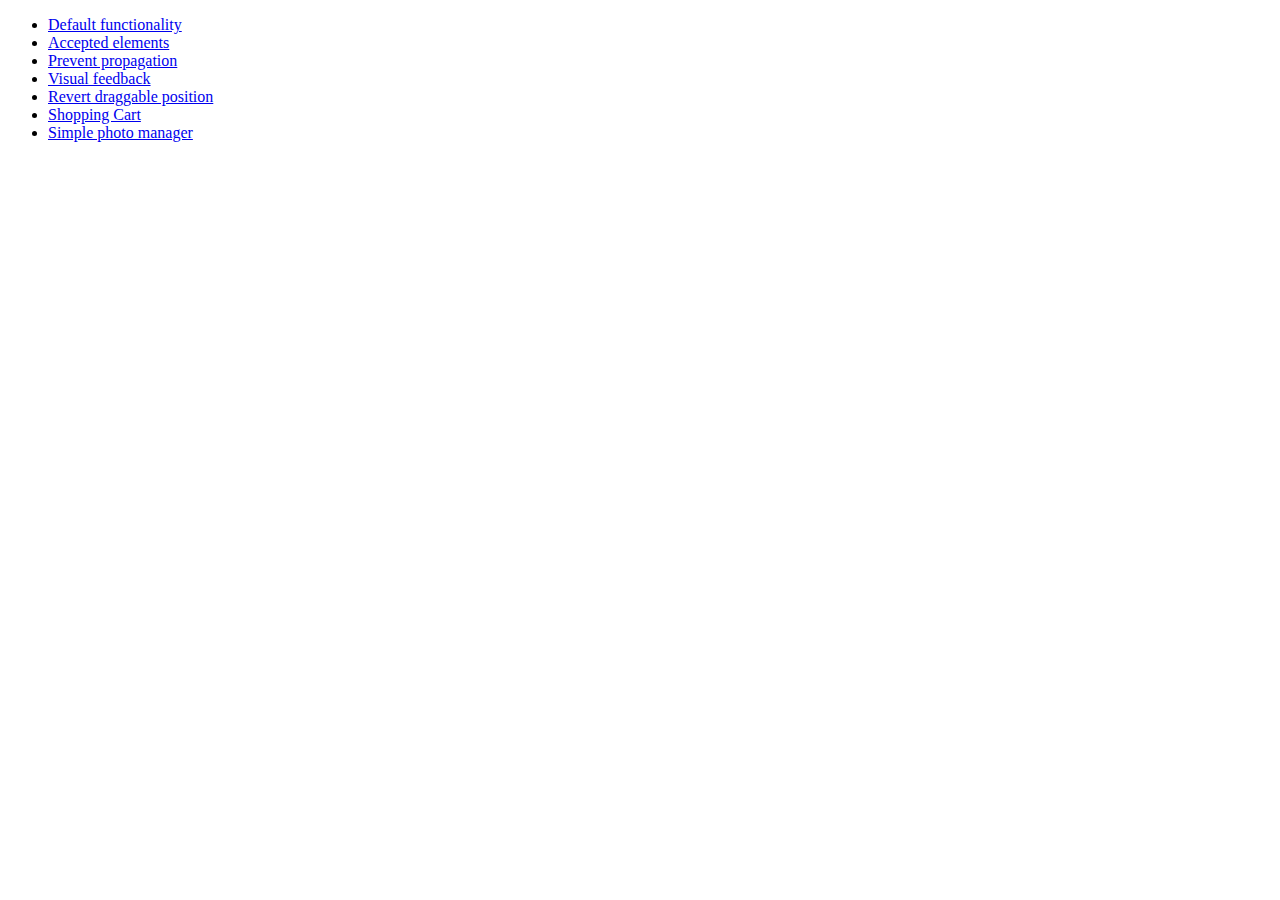
<file: js/development-bundle/demos/droppable/index.html>
<!doctype html>
<html lang="en">
<head>
	<meta charset="utf-8">
	<title>jQuery UI Droppable Demos</title>
</head>
<body>

<ul>
	<li><a href="default.html">Default functionality</a></li>
	<li><a href="accepted-elements.html">Accepted elements</a></li>
	<li><a href="propagation.html">Prevent propagation</a></li>
	<li><a href="visual-feedback.html">Visual feedback</a></li>
	<li><a href="revert.html">Revert draggable position</a></li>
	<li><a href="shopping-cart.html">Shopping Cart</a></li>
	<li><a href="photo-manager.html">Simple photo manager</a></li>
</ul>

</body>
</html>
</file>
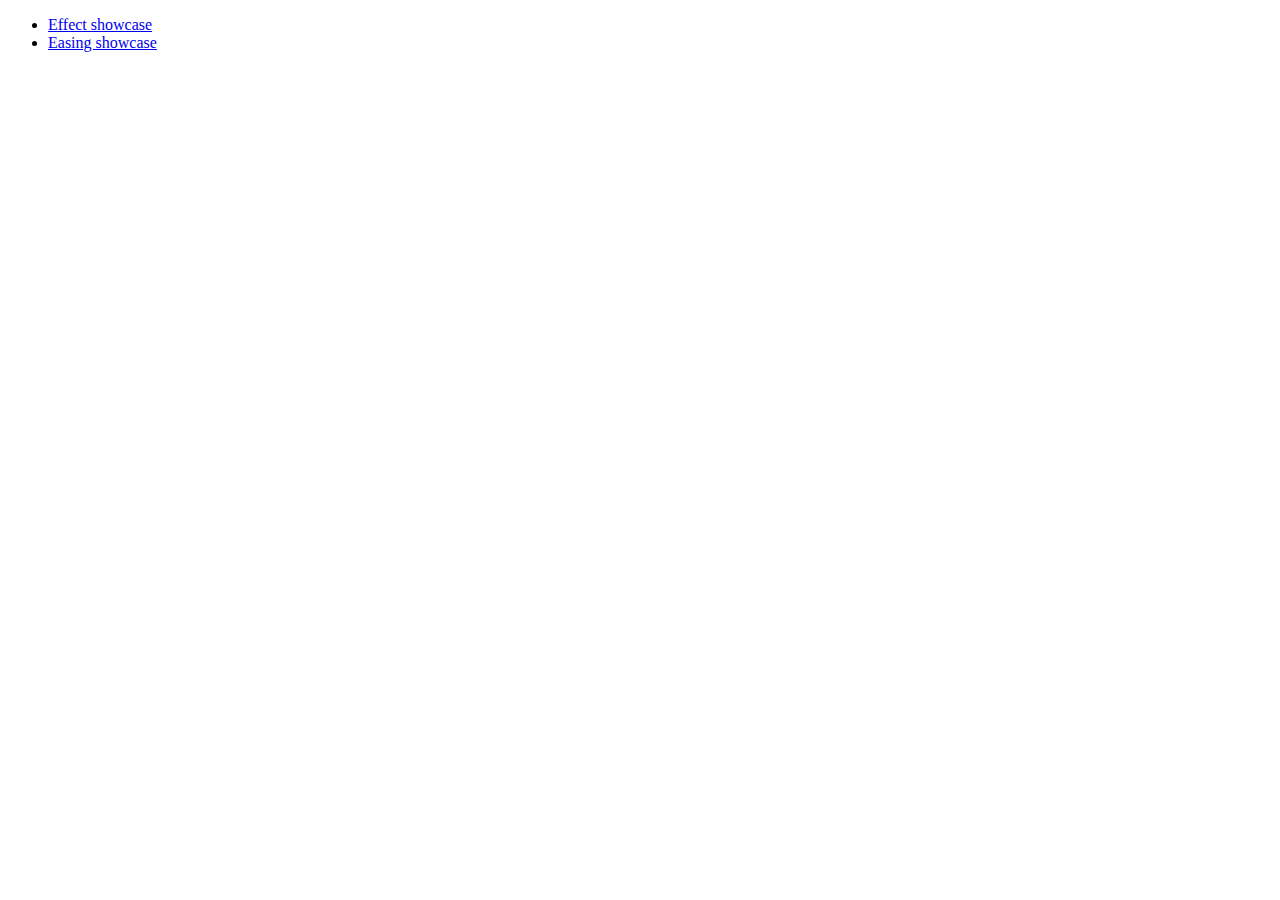
<file: js/development-bundle/demos/effect/index.html>
<!doctype html>
<html lang="en">
<head>
	<meta charset="utf-8">
	<title>jQuery UI Effects Demos</title>
</head>
<body>

<ul>
	<li><a href="default.html">Effect showcase</a></li>
	<li><a href="easing.html">Easing showcase</a></li>
</ul>

</body>
</html>
</file>
